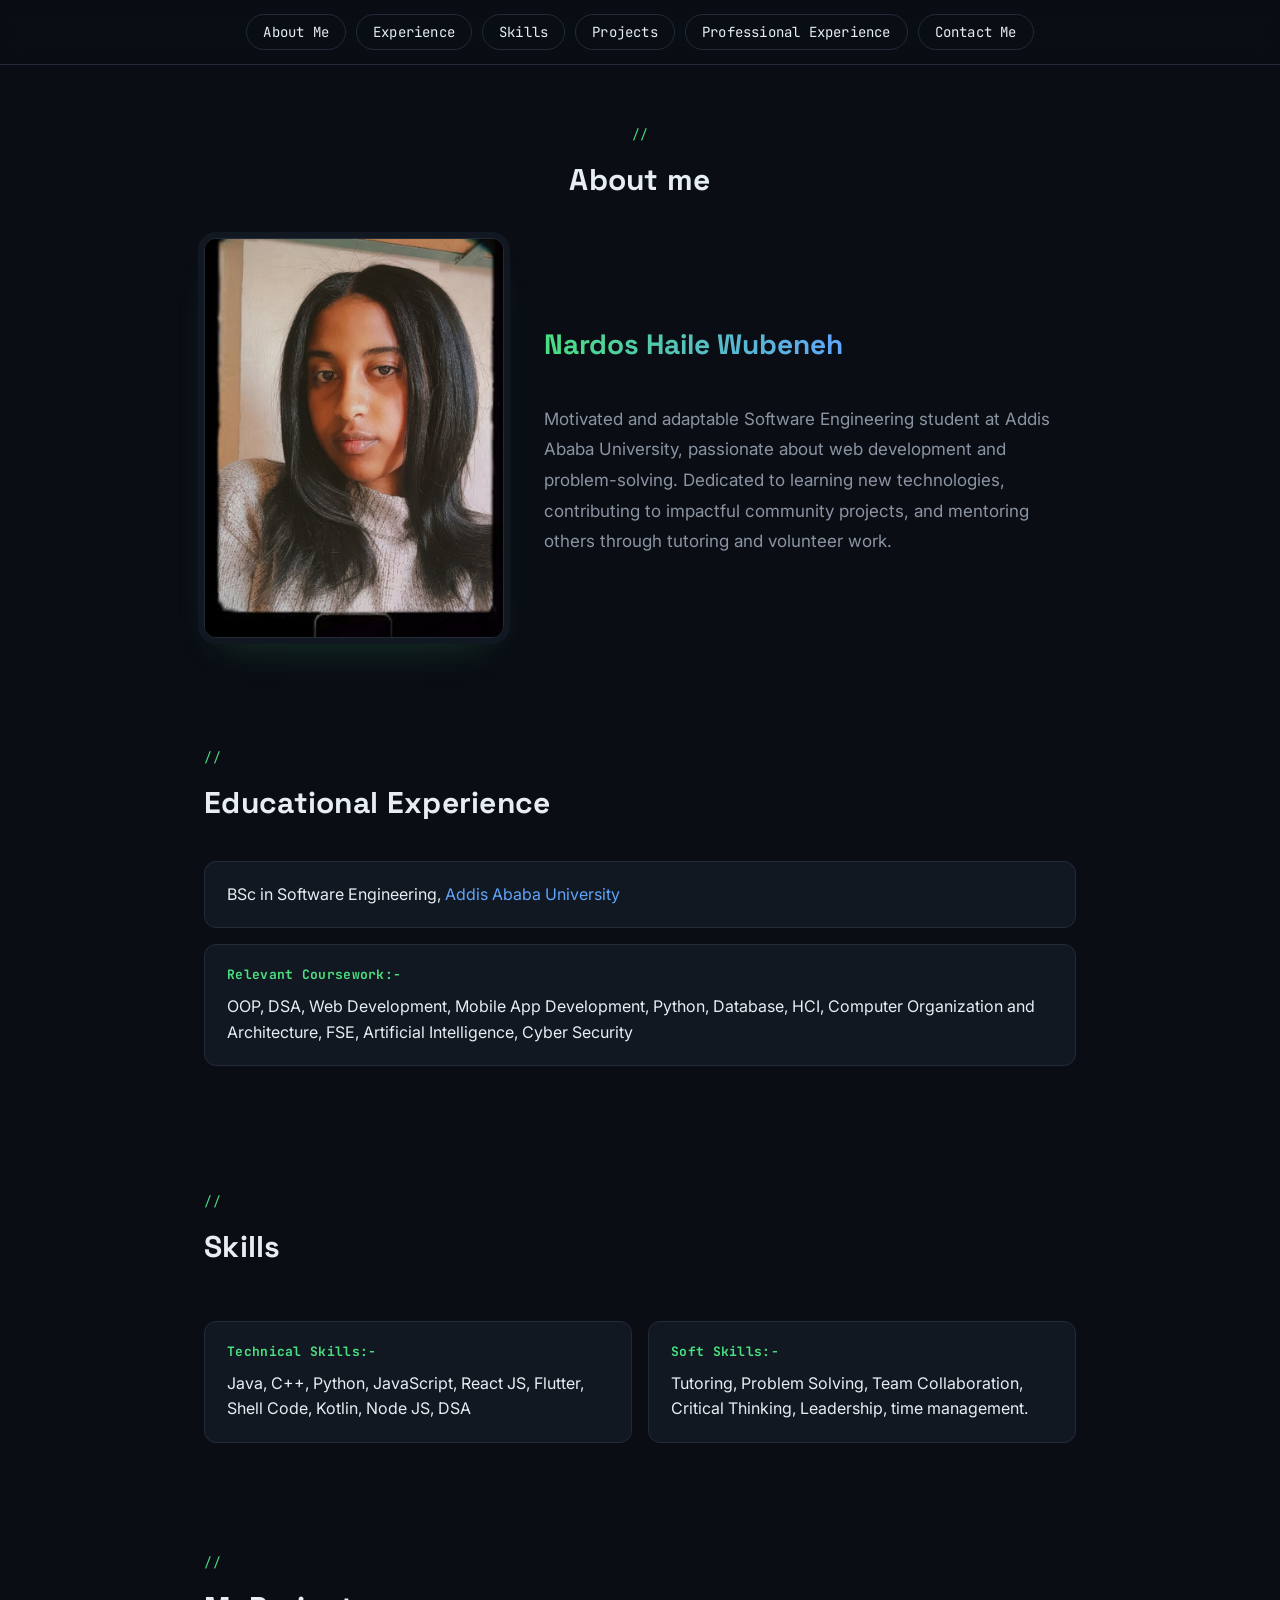
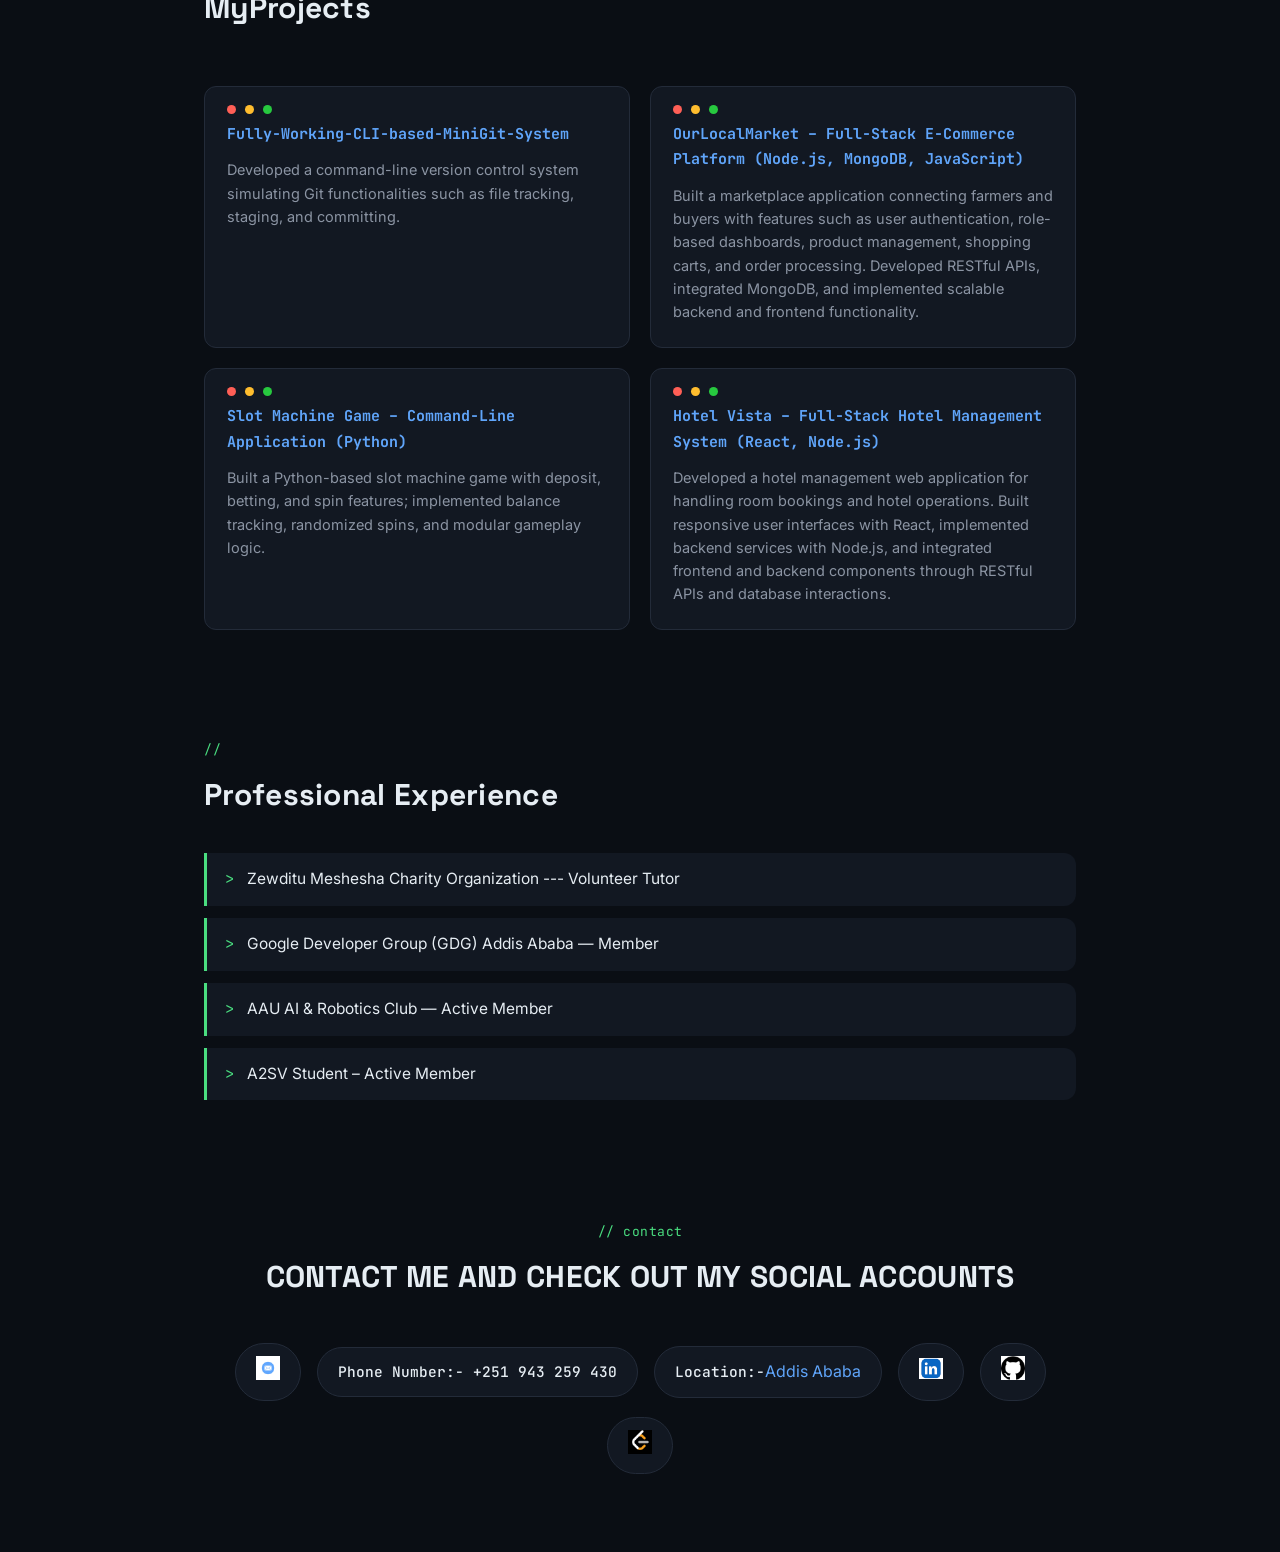
<file: index.html>
<!DOCTYPE html>
<html>
    <head>
        <meta charset="UTF-8">
        <meta name="viewport" content="width=device-width, initial-scale=1.0">
        <title>
            Nardos Haile PORTFOLIO
        </title>
        <link rel="stylesheet" href="style.css">
    </head>
    <body>
        <header>
            <nav>
                <ul>
                    <li> <button><a href="#about">About Me</a></button> </li>
                    <li><button><a href="#education"> Experience</a></button></li>
                    <li> <button><a href="#skills">Skills</a></button> </li>
                    <li><button><a href="#projects">Projects</a></button></li>
                    <li><button><a href="#experience">Professional Experience</a></button></li>
                    <li><button><a href="#contact">Contact Me</a></button></li>
                </ul>
            </nav>
            
        </header>

        
                

        <section id="about">
            <h2> About me</h2>
            <div class="me">
                <div class="profile">
                    <img src="images/photo_2026-02-17_08-12-57.jpg" alt="portrait">
                    
                </div>
                <p>
                    <strong id ="name" alt="Portrait" >Nardos Haile Wubeneh</strong> 
                    <br><br>
                    Motivated and adaptable Software Engineering student at Addis Ababa University, passionate about web development and problem-solving. Dedicated to learning new technologies, contributing to impactful community projects, and mentoring others through tutoring and volunteer work.
                </p>
            </div>
        </section>


        <section id="education">
            <h2> Educational Experience</h2>
            <p>
                BSc in Software Engineering,
                <a href="https://www.aau.edu.et">
                    Addis Ababa University
                </a>
            </p>
            
            <p>
                <strong>Relevant Coursework:-</strong>
                OOP, DSA, Web Development, Mobile App Development, Python, Database, HCI, Computer Organization and Architecture, FSE, Artificial Intelligence, Cyber Security
            </p>
        </section>





        <section id="skills">
            <h2>Skills</h2>
            <p> 
                <strong>Technical Skills:-</strong>  Java, C++, Python, JavaScript, React JS, Flutter, Shell Code, Kotlin, Node JS, DSA
            </p>
            <p>
                <strong>Soft Skills:-</strong> Tutoring, Problem Solving, Team Collaboration, Critical Thinking, Leadership, time management. 
            </p>
        </section>


        <section id="projects">
            <h2>MyProjects</h2>
            <div class="proj1">
                <a href="https://github.com/Nardos-HW/Fully-Working-CLI-based-MiniGit-System">
                    <strong>Fully-Working-CLI-based-MiniGit-System</strong>
                </a>
                <p>
                    Developed a command-line version control system simulating Git functionalities such as file tracking, staging, and committing. 
                </p>
            </div>

            <div class="proj2">
                <a href="https://github.com/Nola8/OurLocalMarket">
                    <strong>OurLocalMarket – Full-Stack E-Commerce Platform (Node.js, MongoDB, JavaScript)</strong>
                </a>
                <p>
                    Built a marketplace application connecting farmers and buyers with features such as user authentication, role-based dashboards, product management, shopping carts, and order processing. Developed RESTful APIs, integrated MongoDB, and implemented scalable backend and frontend functionality.
                </p>
            </div>

            <div class="slot">
                <a href="https://github.com/Nardos-HW/Slot_Machine">
                    <strong>Slot Machine Game – Command-Line Application (Python)</strong>
                </a>
                <p>
                    Built a Python-based slot machine game with deposit, betting, and spin features; implemented balance tracking, randomized spins, and modular gameplay logic.
                </p>

            </div>

            <div class="hotelVista">
                <a href="https://github.com/Nardos-HW/Hotel_Vista">
                    <strong>
                        Hotel Vista – Full-Stack Hotel Management System (React, Node.js)
                    </strong>
                </a>
                <p>
                    Developed a hotel management web application for handling room bookings and hotel operations. Built responsive user interfaces with React, implemented backend services with Node.js, and integrated frontend and backend components through RESTful APIs and database interactions.

                </p>
            </div>
        </section>


        <section id="experience">
            <h2>Professional Experience</h2>
            <ul>
                <li>Zewditu Meshesha Charity Organization --- Volunteer Tutor</li>
                <li>Google Developer Group (GDG) Addis Ababa — Member</li>
                <li>AAU AI & Robotics Club — Active Member</li>
                <li>A2SV Student – Active Member</li>
            </ul>
        </section>


        <footer id="contact">
            <h2> CONTACT ME AND CHECK OUT MY SOCIAL ACCOUNTS</h2>
            <div class="email">
                <a href="mailto:nardoshaile06@gmail.com">
                <img src="images/email.png" alt="email icon"> </a>
            </div>
            <div class="number">
                <strong>Phone Number:-  +251 943 259 430</strong>
            </div>
            <div class="location">
                <strong>Location:-</strong> <a href="https://maps.app.goo.gl/WxQh1q1bhHytFxdh6">Addis Ababa</a>
            </div>
            <div class="linkedin">
                <a href="http://linkedin.com/in/nardos-haile-4b5215358"><img src="images/download.png" alt=""></a>
            </div>
            <div class="github">
                <a href="https://github.com/Nardos-HW">
                    <img src="images/github.png" alt="">
                </a>
            </div>
            <div class="leetcode">
                <a href="https://leetcode.com/u/Nardy-Code/ ">
                    <img src="images/leetcode.png" alt="">
                </a>
            </div>   
        </footer>
    <script src="script.js"></script>
    </body>
</html>
</file>
<file: style.css>
@import url('https://fonts.googleapis.com/css2?family=Space+Grotesk:wght@500;600;700&family=Inter:wght@400;500;600&family=JetBrains+Mono:wght@400;500&display=swap');

:root{
    --bg: #0a0e14;
    --surface: #121822;
    --surface-hover: #182031;
    --border: #232b39;
    --text: #e6edf3;
    --text-muted: #8b94a3;
    --accent: #4ade80;
    --accent-soft: rgba(74, 222, 128, 0.12);
    --accent-2: #60a5fa;
    --radius: 12px;
    --max-width: 920px;
}

*{
    margin: 0;
    padding: 0;
    box-sizing: border-box;
}

html{
    scroll-behavior: smooth;
    scroll-padding-top: 90px;
}

body{
    background-color: var(--bg);
    color: var(--text);
    font-family: 'Inter', system-ui, sans-serif;
    line-height: 1.6;
}

::-webkit-scrollbar{ width: 10px; }
::-webkit-scrollbar-track{ background: var(--bg); }
::-webkit-scrollbar-thumb{ background: var(--border); border-radius: 10px; }
::-webkit-scrollbar-thumb:hover{ background: var(--accent); }

a{
    text-decoration: none;
    color: var(--accent-2);
    transition: color 0.2s ease;
}
a:hover{
    color: var(--accent);
}

h2{
    font-family: 'Space Grotesk', sans-serif;
    font-weight: 700;
}

header{
    position: sticky;
    top: 0;
    z-index: 100;
    background-color: rgba(10, 14, 20, 0.75);
    backdrop-filter: blur(10px);
    -webkit-backdrop-filter: blur(10px);
    border-bottom: 1px solid var(--border);
}

nav ul{
    list-style-type: none;
    display: flex;
    flex-direction: row;
    flex-wrap: wrap;
    justify-content: center;
    align-items: center;
    gap: 10px;
    padding: 14px 16px;
}

nav li{
    margin: 0;
}

nav button{
    background-color: transparent;
    border: 1px solid var(--border);
    border-radius: 999px;
    padding: 8px 16px;
    cursor: pointer;
    transition: border-color 0.2s ease, background-color 0.2s ease, transform 0.15s ease;
}

nav button:hover{
    border-color: var(--accent);
    background-color: var(--accent-soft);
    transform: translateY(-1px);
}

nav ul li a{
    color: var(--text);
    text-decoration: none;
    font-size: 14px;
    font-family: 'JetBrains Mono', monospace;
    letter-spacing: 0.2px;
}

nav button:hover a{
    color: var(--accent);
}



section, footer{
    max-width: var(--max-width);
    margin: 0 auto;
    padding: 90px 24px 20px;
}

section h2, footer h2{
    font-size: clamp(22px, 3vw, 30px);
    margin-bottom: 34px;
    letter-spacing: 0.3px;
}


section h2::before, footer h2::before{
    content: "// " attr(id);
    display: block;
    font-family: 'JetBrains Mono', monospace;
    font-size: 13px;
    font-weight: 400;
    color: var(--accent);
    text-transform: lowercase;
    letter-spacing: 0.5px;
    margin-bottom: 10px;
}


footer h2::before{
    content: "// contact";
}

#about h2,
#about h2::before{
    text-align: center;
}

#about{
    padding-top: 60px;
}

.me{
    display: flex;
    flex-direction: row;
    align-items: center;
    gap: 40px;
}

.profile{
    flex: 0 0 300px;
}

.profile img{
    width: 100%;
    max-width: 300px;
    aspect-ratio: 3 / 4;
    height: auto;
    object-fit: cover;
    border-radius: var(--radius);
    border: 1px solid var(--border);
    box-shadow: 0 0 0 6px var(--surface), 0 20px 40px -20px rgba(74, 222, 128, 0.25);
    display: block;
    margin: 0 auto;
}

.me p{
    font-size: 17px;
    line-height: 1.8;
    color: var(--text-muted);
    margin-top: 0;
}

#name{
    display: inline-block;
    font-family: 'Space Grotesk', sans-serif;
    font-size: 28px;
    font-weight: 700;
    margin-bottom: 4px;
    background: linear-gradient(90deg, var(--accent), var(--accent-2));
    -webkit-background-clip: text;
    background-clip: text;
    color: transparent;
}



#education p,
#skills p{
    background-color: var(--surface);
    border: 1px solid var(--border);
    border-radius: var(--radius);
    padding: 20px 22px;
    margin-bottom: 16px;
}

#education strong,
#skills strong{
    font-family: 'JetBrains Mono', monospace;
    font-size: 13px;
    color: var(--accent);
    display: block;
    margin-bottom: 8px;
    letter-spacing: 0.3px;
}

#skills{
    display: flex;
    flex-wrap: wrap;
    gap: 16px;
}

#skills h2{
    width: 100%;
}

#skills p{
    flex: 1 1 260px;
    margin-bottom: 0;
}

#projects{
    display: grid;
    grid-template-columns: repeat(auto-fit, minmax(280px, 1fr));
    gap: 20px;
}

#projects h2{
    grid-column: 1 / -1;
}

#projects > div{
    position: relative;
    background-color: var(--surface);
    border: 1px solid var(--border);
    border-radius: var(--radius);
    padding: 34px 22px 24px;
    transition: transform 0.2s ease, border-color 0.2s ease, background-color 0.2s ease;
}


#projects > div::before{
    content: "";
    position: absolute;
    top: 18px;
    left: 22px;
    width: 9px;
    height: 9px;
    border-radius: 50%;
    background: #ff5f56;
    box-shadow: 18px 0 0 #ffbd2e, 36px 0 0 #27c93f;
}

#projects > div:hover{
    transform: translateY(-5px);
    border-color: var(--accent);
    background-color: var(--surface-hover);
}

#projects > div a{
    display: inline-block;
    margin-bottom: 12px;
}

#projects > div strong{
    font-family: 'JetBrains Mono', monospace;
    font-size: 15px;
    color: var(--accent-2);
    line-height: 1.4;
}

#projects > div p{
    color: var(--text-muted);
    font-size: 14.5px;
}


#experience ul{
    list-style: none;
}

#experience li{
    background-color: var(--surface);
    border-left: 3px solid var(--accent);
    border-radius: 0 var(--radius) var(--radius) 0;
    padding: 14px 18px;
    margin-bottom: 12px;
    font-size: 15.5px;
}

#experience li::before{
    content: "> ";
    font-family: 'JetBrains Mono', monospace;
    color: var(--accent);
    margin-right: 4px;
}

footer{
    display: flex;
    flex-direction: column;
    align-items: center;
    text-align: center;
    padding-bottom: 70px;
}

footer h2{
    width: 100%;
}

footer > div{
    display: inline-flex;
    align-items: center;
    justify-content: center;
    background-color: var(--surface);
    border: 1px solid var(--border);
    border-radius: 999px;
    padding: 12px 20px;
    margin: 8px;
    transition: border-color 0.2s ease, transform 0.2s ease, background-color 0.2s ease;
}

footer > div:hover{
    border-color: var(--accent);
    background-color: var(--surface-hover);
    transform: translateY(-2px);
}

footer img{
    width: 24px;
    height: 24px;
    object-fit: contain;
}

footer strong{
    font-size: 14.5px;
    font-weight: 500;
    color: var(--text);
    font-family: 'JetBrains Mono', monospace;
}

footer{
    flex-direction: row;
    flex-wrap: wrap;
    justify-content: center;
}



@media (max-width: 720px){
    .me{
        flex-direction: column;
        text-align: center;
    }
    .profile{
        flex: 0 0 auto;
    }
    .profile img{
        max-width: 220px;
    }
    .me p{
        margin-top: 8px;
    }
    section, footer{
        padding: 70px 18px 16px;
    }
    nav ul{
        gap: 8px;
        padding: 12px 10px;
    }
    nav button{
        padding: 7px 12px;
    }
    nav ul li a{
        font-size: 13px;
    }
}

@media (prefers-reduced-motion: reduce){
    *{
        transition: none !important;
        scroll-behavior: auto !important;
    }
}
</file>
